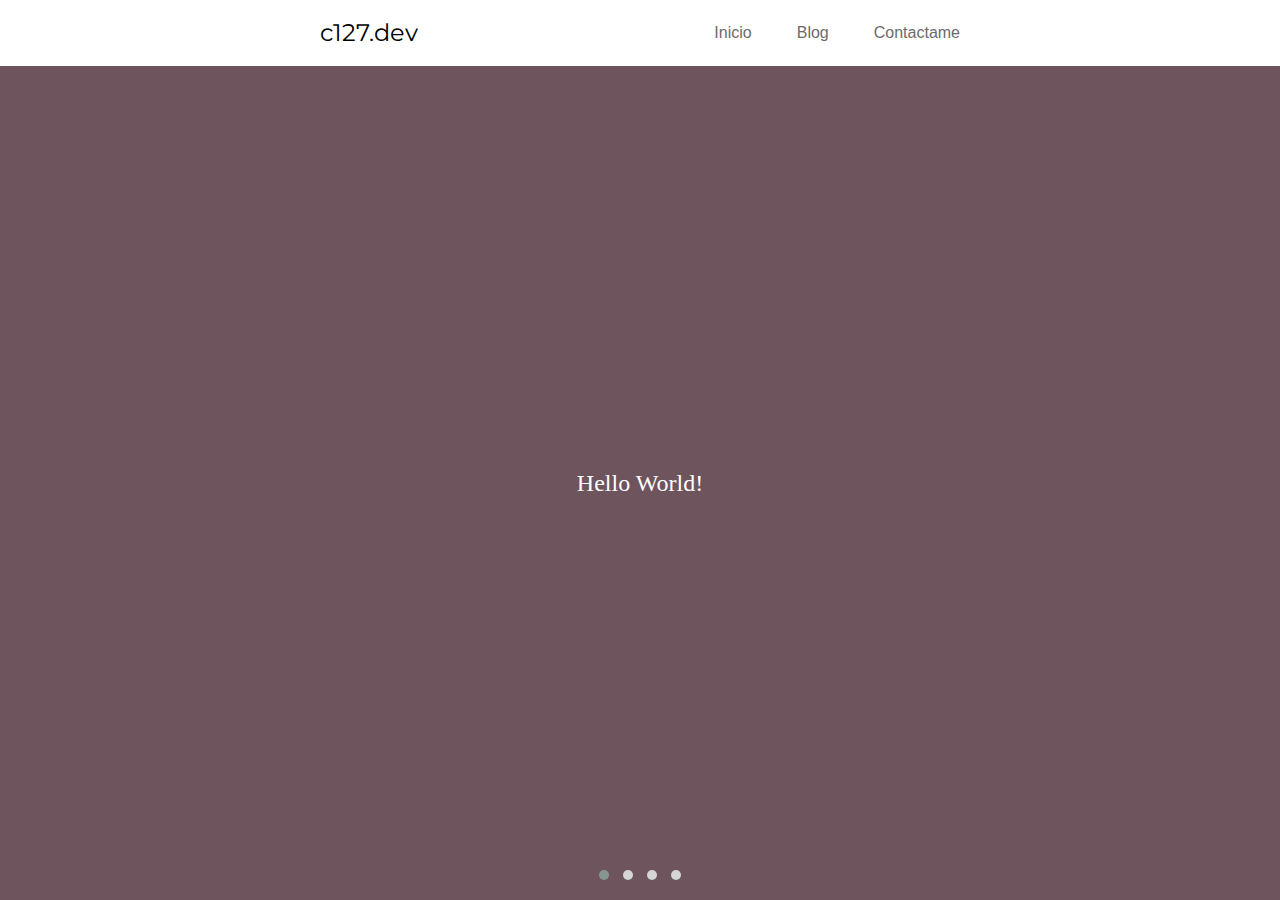
<file: index.html>
<!DOCTYPE html>
<html lang="en">
<head>
    <meta charset="UTF-8">
    <meta name="viewport" content="width=device-width, initial-scale=1.0">
    <meta name="pageName" content="index">
    <script src="scripts/jquery.min.js"></script>
    <script src="scripts/app.js"></script>
    <title>Home</title>
</head>
<body style="visibility: hidden;" data-simplebar>
    <main>
        <div class="owl-carousel owl-theme">
            <div class="item" style="background: #6D545D;"><h4 style="color: white; font-family: 'monoscape';">Hello World!</h4></div> <!-- La verdad prefiero Bye World, siempre lo pongo en mis proyectos, Hello World es muy usado -->
            <div class="item" style="background: #EDAE49;"><h4 style="font-family: 'monoscape';">Bienvenid@ a mi pagina Web</h4></div>
            <div class="item" style="background: #F9DF74;"><h4 style="font-family: 'monoscape';">Te invito a leer mis Blogs</h4></div>
            <div class="item" style="background: #63a088;"><h4 style="font-family: 'monoscape';">Esta web funciona en movil :o</h4></div>
            <!-- Exception: This human run out of ideas -->
            <!-- Exception.OutOfIdeas: Se que hubiera quedado mejor con imagenes este lugar, lo probe y no me agrado, por eso lo dejare asi por el momento -->
        </div>
        <div class="about-me">
            <h1>Sobre mi</h1>
            <div class="profile-picture">
                <img src="img/profile.png" alt="Profile Picture">
            </div>
            <p style="text-align: center;">
                Hola, mi nombre de dev es c127, soy desarrollador de sistemas.
                <br>
                Soy autodidacta, es decir, aprendo por mi propia cuenta y aprendo rápido, leo mucho a diario, siempre aprendiendo nuevas cosas en foros de tecnología, me encanta ver videos de ciencias, inteligencia artificial, microprocesadores, sistemas embebidos, microcontroladores, lenguajes de programación, frameworks, jailbreaks de sistemas operativos, hacking ético, administración de sistemas, entre varias cosas más.
            </p>
        </div>
        <div class="skills">
            <div class="container">
                <h1 class="text-center my-5">Mis Tecnologias Favoritas</h1>
                <div class="row">
                    <div class="col-md-4 mb-4">
                        <div class="card">
                            <div class="image-placeholder card-img-top">
                                <img src="img/technology/archlinux.png" class="post-image" alt="Arch Linux">
                            </div>
                            <div class="card-body">
                                <h2 class="card-title text-center">Arch Linux</h2>
                                <p class="card-text text-center">
                                    Arch Linux es una distribución de Linux para computadoras x86-64 orientada a usuarios avanzados y expertos. Es una de las distribuciones más populares en el mundo Linux.
                                </p>
                            </div>
                        </div>
                    </div>
                    <div class="col-md-4 mb-4">
                        <div class="card">
                            <div class="image-placeholder card-img-top">
                                <img src="img/technology/docker.png" class="post-image" alt="Docker">
                            </div>
                            <div class="card-body">
                                <h2 class="card-title text-center">Contenedores Docker</h2>
                                <p class="card-text text-center">
                                    Docker es un proyecto de código abierto que automatiza el despliegue de aplicaciones dentro de contenedores de software, proporcionando una capa adicional de abstracción y automatización de virtualización a nivel de sistema operativo en Linux.
                                </p>
                            </div>
                        </div>
                    </div>
                    <div class="col-md-4 mb-4">
                        <div class="card">
                            <div class="image-placeholder card-img-top">
                                <img src="img/technology/cpp.png" class="post-image" alt="C++">
                            </div>
                            <div class="card-body">
                                <h2 class="card-title text-center">Bajo nivel (C++)</h2>
                                <p class="card-text text-center">
                                    C++ es un lenguaje de programación diseñado en 1979 por Bjarne Stroustrup. La intención de su creación fue extender al lenguaje de programación C mecanismos que permiten la manipulación de objetos.
                                </p>
                            </div>
                        </div>
                    </div>
                    <div class="col-md-4 mb-4">
                        <div class="card">
                            <div class="image-placeholder card-img-top">
                                <img src="img/technology/nmap.png" class="post-image" alt="NMAP">
                            </div>
                            <div class="card-body">
                                <h2 class="card-title text-center">NMAP</h2>
                                <p class="card-text text-center">
                                    Nmap es una herramienta de código abierto que permite realizar auditorías de seguridad en una red. Es una herramienta muy potente y versátil que permite realizar un escaneo de puertos, detectar servicios y sistemas operativos, entre otras cosas.
                                </p>
                            </div>
                        </div>
                    </div>
                    <div class="col-md-4 mb-4">
                        <div class="card">
                            <div class="image-placeholder card-img-top">
                                <img src="img/technology/pytorch.png" class="post-image" alt="PyTorch">
                            </div>
                            <div class="card-body">
                                <h2 class="card-title text-center">PyTorch</h2>
                                <p class="card-text text-center">
                                    PyTorch es una biblioteca de aprendizaje automático de código abierto basada en la biblioteca Torch, utilizada para aplicaciones como el procesamiento de lenguaje natural y la visión artificial, principalmente desarrollada por el grupo de investigación de inteligencia artificial de Facebook.
                                </p>
                            </div>
                        </div>
                    </div>
                    <div class="col-md-4 mb-4">
                        <div class="card">
                            <div class="image-placeholder card-img-top">
                                <img src="img/technology/arduino.png" class="post-image" alt="Arduino">
                            </div>
                            <div class="card-body">
                                <h2 class="card-title text-center">Arduino</h2>
                                <p class="card-text text-center">
                                    Arduino es una plataforma de hardware libre, basada en una placa con un microcontrolador y un entorno de desarrollo, diseñada para facilitar el uso de la electrónica en proyectos multidisciplinares.
                                </p>
                            </div>
                        </div>
                    </div>
                    <div class="col-md-4 mb-4">
                        <div class="card">
                            <div class="image-placeholder card-img-top">
                                <img src="img/technology/java.png" class="post-image" alt="Java">
                            </div>
                            <div class="card-body">
                                <h2 class="card-title text-center">Java</h2>
                                <p class="card-text text-center">
                                    Java es un lenguaje de programación de propósito general, concurrente, orientado a objetos que fue diseñado específicamente para tener tan pocas dependencias de implementación como fuera posible.
                                </p>
                            </div>
                        </div>
                    </div>
                    <div class="col-md-4 mb-4">
                        <div class="card">
                            <div class="image-placeholder card-img-top">
                                <img src="img/technology/nodejs.png" class="post-image" alt="Node JS">
                            </div>
                            <div class="card-body">
                                <h2 class="card-title text-center">Node JS</h2>
                                <p class="card-text text-center">
                                    Node.js es un entorno en tiempo de ejecución multiplataforma, de código abierto, para la capa del servidor basado en el lenguaje de programación ECMAScript, asíncrono, con I/O de datos en una arquitectura orientada a eventos y basado en el motor V8 de Google.
                                </p>
                            </div>
                        </div>
                    </div>
                    <div class="col-md-4 mb-4">
                        <div class="card">
                            <div class="image-placeholder card-img-top">
                                <img src="img/technology/libvirt.png" class="post-image" alt="LibVirt">
                            </div>
                            <div class="card-body">
                                <h2 class="card-title text-center">LibVirt</h2>
                                <p class="card-text text-center">
                                    Libvirt es una interfaz de programación de aplicaciones (API) para la virtualización de sistemas operativos. Es una capa de abstracción que permite a los programas de usuario interactuar con las funcionalidades de virtualización de una manera sencilla y uniforme.
                                </p>
                            </div>
                        </div>
                    </div>
                    <div class="col-md-4 mb-4">
                        <div class="card">
                            <div class="image-placeholder card-img-top">
                                <img src="img/technology/iptables.png" class="post-image" alt="IPTables">
                            </div>
                            <div class="card-body">
                                <h2 class="card-title text-center">IPTables</h2>
                                <p class="card-text text-center">
                                    iptables es un programa de línea de comandos que permite al usuario configurar las tablas de filtrado de paquetes del kernel de Linux, así como las reglas de cadenas y reglas de destino en estas tablas.
                                </p>
                            </div>
                        </div>
                    </div>
                    <div class="col-md-4 mb-4">
                        <div class="card">
                            <div class="image-placeholder card-img-top">
                                <img src="img/technology/mikrotik.png" class="post-image" alt="Mikrotik">
                            </div>
                            <div class="card-body">
                                <h2 class="card-title text-center">Mikrotik</h2>
                                <p class="card-text text-center">
                                    MikroTik es una empresa de Letonia que desarrolla equipos de red, conocidos por sus routers y sistemas de administración de redes. Sus productos son utilizados por proveedores de servicios de Internet, empresas y particulares.
                                </p>
                            </div>
                        </div>
                    </div>
                    <div class="col-md-4 mb-4">
                        <div class="card">
                            <div class="image-placeholder card-img-top">
                                <img src="img/technology/curl.png" class="post-image" alt="cURL">
                            </div>
                            <div class="card-body">
                                <h2 class="card-title text-center">cURL</h2>
                                <p class="card-text text-center">
                                    cURL es una herramienta de línea de comandos y una biblioteca de transferencia de datos que se utiliza para transferir datos a través de varios protocolos. Es una herramienta muy versátil y potente que se utiliza en una amplia variedad de aplicaciones.
                                </p>
                            </div>
                        </div>
                    </div>
                </div>
            </div>
        </div>
        <div class="contact-me">
            <div class="container">
                <h2 class="text-center my-5">Contactame</h2>
                <form>
                    <div class="form-group">
                        <label for="name">Nombre</label>
                        <input type="text" class="form-control" id="name" placeholder="Ingrsa tu Nombre">
                    </div>
                    <div class="form-group">
                        <label for="email">Correo electrónico</label>
                        <input type="email" class="form-control" id="email" placeholder="Ingresa tu Correo Electrónico">
                    </div>
                    <div class="form-group">
                        <label for="message">Mensaje</label>
                        <textarea class="form-control" id="message" rows="4"></textarea>
                    </div>
                    <button type="submit" class="btn btn-primary">Enviar</button>
                </form>
            </div>
        </div>
    </main>
</body>
</html>
</file>
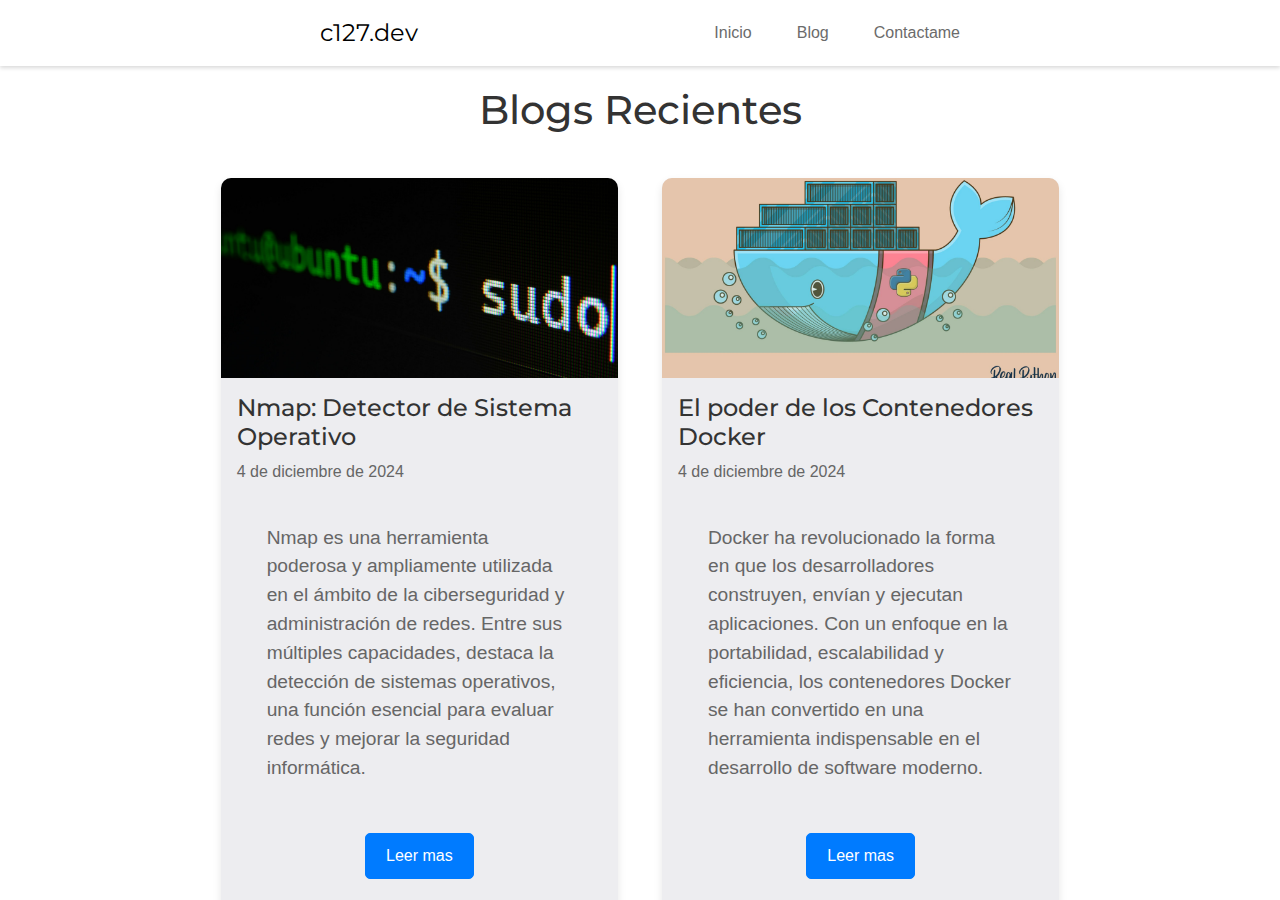
<file: blog.html>
<!DOCTYPE html>
<html lang="en">
<head>
    <meta charset="UTF-8">
    <meta name="viewport" content="width=device-width, initial-scale=1.0">
    <meta name="pageName" content="blog">
    <script src="scripts/jquery.min.js"></script>
    <script src="scripts/app.js"></script>
    <title>c127 | Blogs</title>
</head>
<body style="visibility: hidden;" data-simplebar>
    <main>
        <h1 class="mb-4">Blogs Recientes</h1>
        <div id="blog-list" class="row">
        </div>
    </main>
</body>
</html>
</file>
